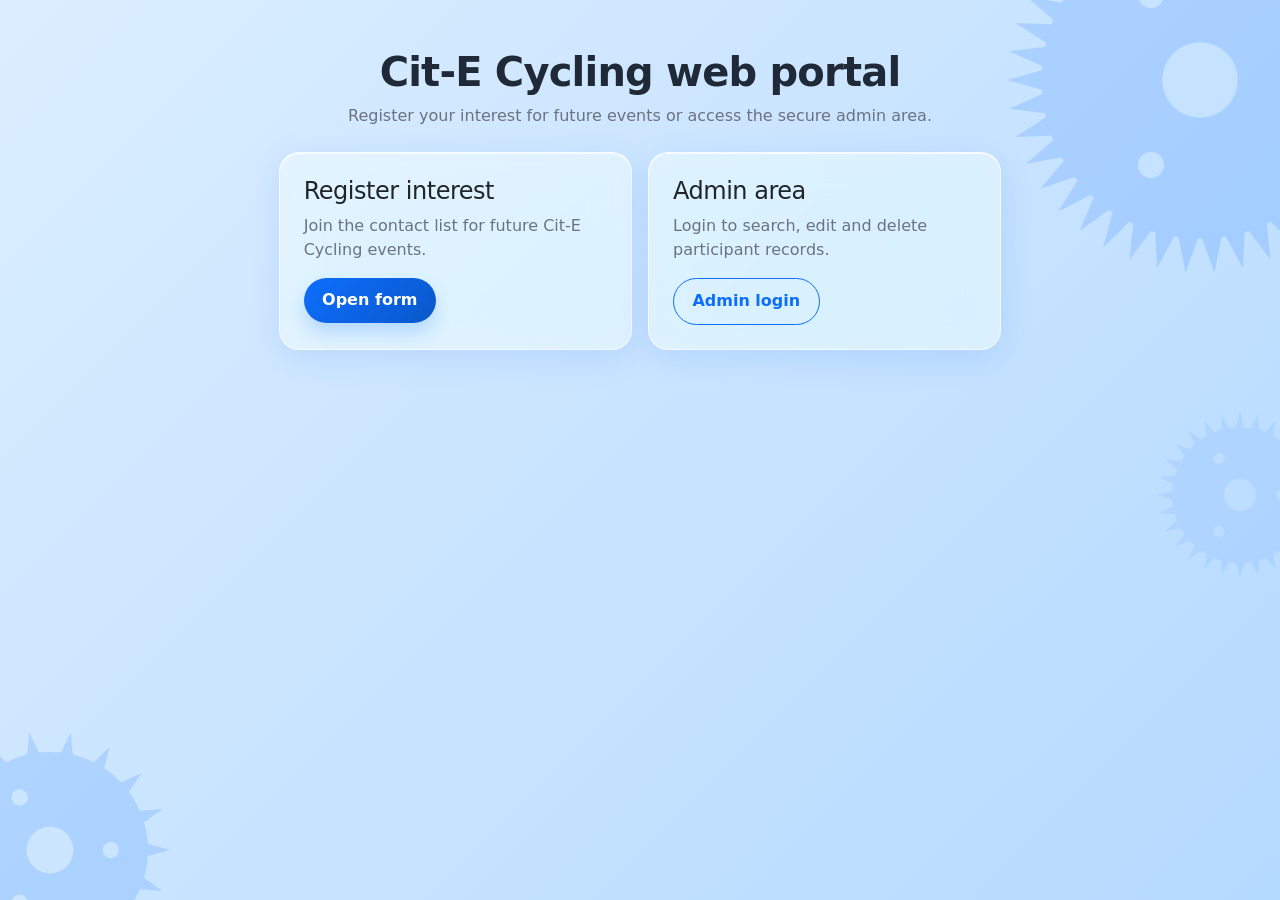
<file: cycling/index.html>
<!DOCTYPE html>
<html lang="en">
<head>
  <meta charset="UTF-8">
  <meta name="viewport" content="width=device-width, initial-scale=1.0">
  <title>Cit-E Cycling web portal</title>
  <link href="https://cdn.jsdelivr.net/npm/bootstrap@5.3.3/dist/css/bootstrap.min.css" rel="stylesheet">
  <link href="styles.css" rel="stylesheet">
</head>
<body>
<div class="gear-bg gear-bg--large" aria-hidden="true"></div>
<div class="gear-bg gear-bg--small" aria-hidden="true"></div>
<div class="gear-bg gear-bg--mid"   aria-hidden="true"></div>
<div class="container py-5">
  <div class="row justify-content-center">
    <div class="col-12 col-lg-8">
      <div class="text-center mb-4">
        <h1 class="display-6 fw-bold">Cit-E Cycling web portal</h1>
        <p class="text-muted">Register your interest for future events or access the secure admin area.</p>
      </div>
      <div class="row g-3">
        <div class="col-12 col-md-6">
          <div class="card card-glass shadow-sm h-100">
            <div class="card-body">
              <h2 class="h4">Register interest</h2>
              <p class="text-muted">Join the contact list for future Cit-E Cycling events.</p>
              <a href="register_form.html" class="btn btn-primary">Open form</a>
            </div>
          </div>
        </div>
        <div class="col-12 col-md-6">
          <div class="card card-glass shadow-sm h-100">
            <div class="card-body">
              <h2 class="h4">Admin area</h2>
              <p class="text-muted">Login to search, edit and delete participant records.</p>
              <a href="admin_login.html" class="btn btn-outline-primary">Admin login</a>
            </div>
          </div>
        </div>
      </div>
    </div>
  </div>
</div>
</body>
</html>
</file>
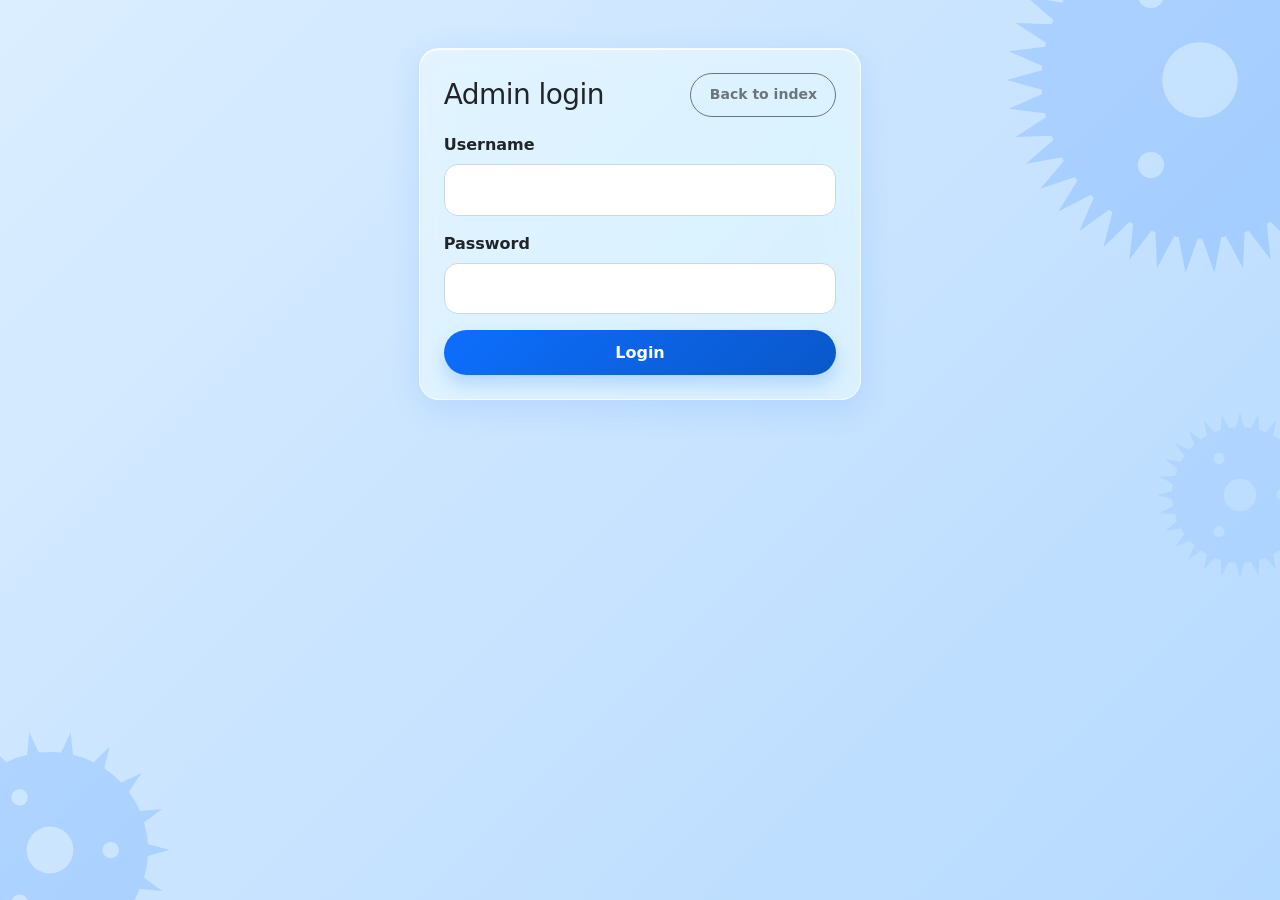
<file: cycling/admin_login.html>
<!DOCTYPE html>
<html lang="en">

<head>
    <meta charset="UTF-8">
    <meta name="viewport" content="width=device-width, initial-scale=1.0">
    <title>Login to the admin area</title>
    <link href="https://cdn.jsdelivr.net/npm/bootstrap@5.3.3/dist/css/bootstrap.min.css" rel="stylesheet">
    <link href="styles.css" rel="stylesheet">
</head>

<body>
    <div class="gear-bg gear-bg--large" aria-hidden="true"></div>
    <div class="gear-bg gear-bg--small" aria-hidden="true"></div>
    <div class="gear-bg gear-bg--mid" aria-hidden="true"></div>
    <div class="container py-5">
        <div class="row justify-content-center">
            <div class="col-12 col-md-8 col-lg-5">
                <div class="card card-glass shadow-sm">
                    <div class="card-body p-4">
                        <div class="d-flex justify-content-between align-items-center mb-3">
                            <h1 class="h3 mb-0">Admin login</h1>
                            <a href="." class="btn btn-outline-secondary btn-sm">Back to index</a>
                        </div>
                        <form action="login.php" method="POST">
                            <div class="mb-3">
                                <label for="username" class="form-label">Username</label>
                                <input id="username" type="text" name="username" class="form-control" maxlength="10"
                                    required>
                            </div>
                            <div class="mb-3">
                                <label for="password" class="form-label">Password</label>
                                <input id="password" type="password" name="password" class="form-control" maxlength="15"
                                    required>
                            </div>
                            <button type="submit" class="btn btn-primary w-100">Login</button>
                        </form>
                    </div>
                </div>
            </div>
        </div>
    </div>
</body>

</html>
</file>
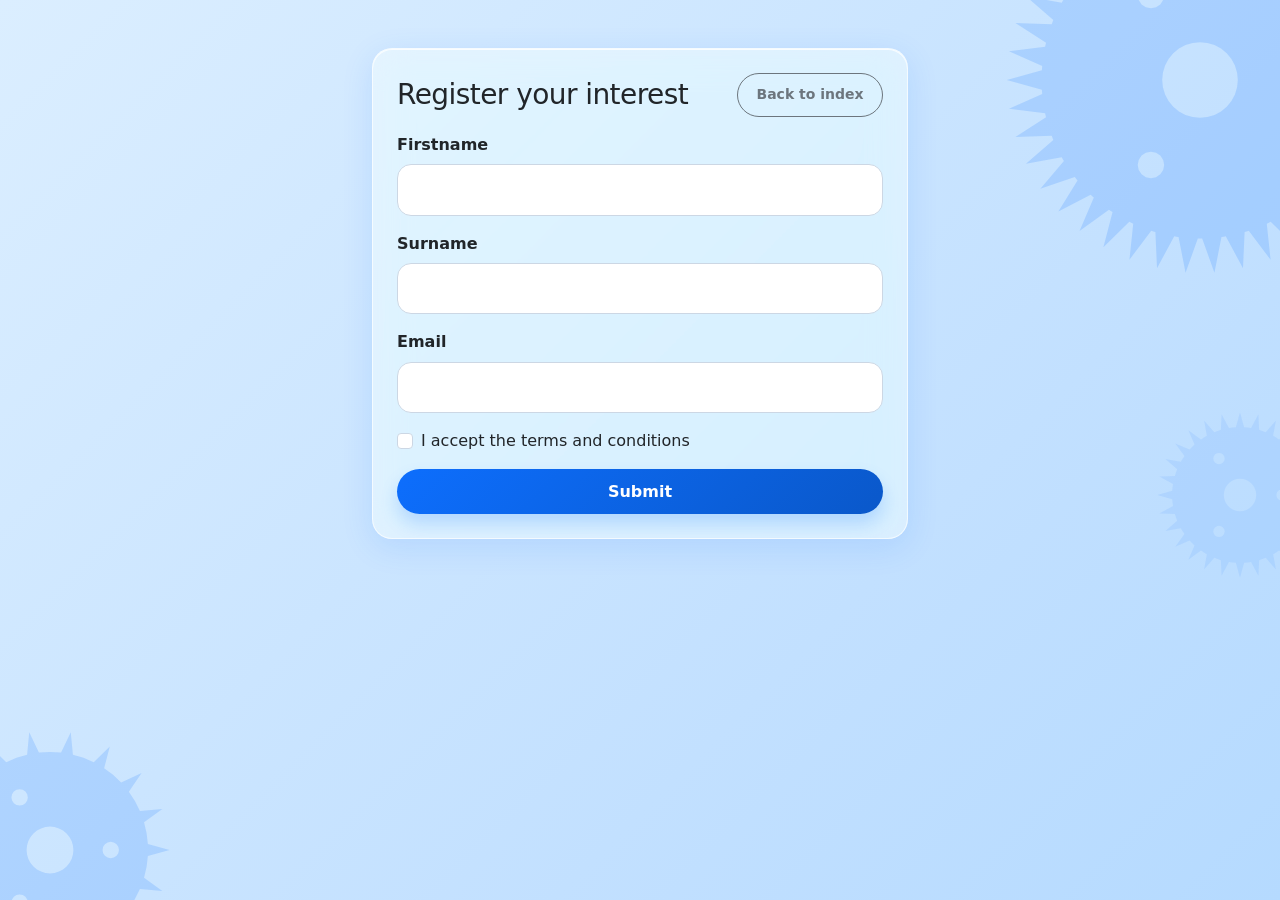
<file: cycling/register_form.html>
<!DOCTYPE html>
<html lang="en">

<head>
    <meta charset="UTF-8">
    <meta name="viewport" content="width=device-width, initial-scale=1.0">
    <title>Register your interest</title>
    <link href="https://cdn.jsdelivr.net/npm/bootstrap@5.3.3/dist/css/bootstrap.min.css" rel="stylesheet">
    <link href="styles.css" rel="stylesheet">
</head>

<body>
    <div class="gear-bg gear-bg--large" aria-hidden="true"></div>
    <div class="gear-bg gear-bg--small" aria-hidden="true"></div>
    <div class="gear-bg gear-bg--mid" aria-hidden="true"></div>
    <div class="container py-5">
        <div class="row justify-content-center">
            <div class="col-12 col-md-8 col-lg-6">
                <div class="card card-glass shadow-sm">
                    <div class="card-body p-4">
                        <div class="d-flex justify-content-between align-items-center mb-3">
                            <h1 class="h3 mb-0">Register your interest</h1>
                            <a href="." class="btn btn-outline-secondary btn-sm">Back to index</a>
                        </div>
                        <form action="register.php" method="POST">
                            <div class="mb-3">
                                <label for="firstname" class="form-label">Firstname</label>
                                <input id="firstname" type="text" name="firstname" class="form-control" maxlength="50"
                                    required>
                            </div>
                            <div class="mb-3">
                                <label for="surname" class="form-label">Surname</label>
                                <input id="surname" type="text" name="surname" class="form-control" maxlength="50"
                                    required>
                            </div>
                            <div class="mb-3">
                                <label for="email" class="form-label">Email</label>
                                <input id="email" type="email" name="email" class="form-control" maxlength="100"
                                    required>
                            </div>
                            <div class="form-check mb-3">
                                <input id="terms" type="checkbox" name="terms" value="1" class="form-check-input"
                                    required>
                                <label for="terms" class="form-check-label">I accept the terms and conditions</label>
                            </div>
                            <button type="submit" class="btn btn-primary w-100">Submit</button>
                        </form>
                    </div>
                </div>
            </div>
        </div>
    </div>
</body>

</html>
</file>
<file: cycling/styles.css>
:root {
  --bg: #eef4fb;
  --surface: #ffffff;
  --surface-soft: #f8fbff;
  --text: #1f2937;
  --muted: #6b7280;
  --primary: #0d6efd;
  --primary-dark: #0a58ca;
  --danger: #dc3545;
  --border: #d8e3f0;
  --shadow-sm: 0 8px 20px rgba(15, 23, 42, 0.06);
  --shadow-md: 0 14px 34px rgba(15, 23, 42, 0.10);
  --shadow-lg: 0 22px 44px rgba(15, 23, 42, 0.16);
}

* {
  box-sizing: border-box;
}

/* ── Animated background gradient ── */
@keyframes gradientShift {
  0%   { background-position: 0% 50%; }
  50%  { background-position: 100% 50%; }
  100% { background-position: 0% 50%; }
}

body {
  min-height: 100vh;
  background: linear-gradient(
    135deg,
    #dbeeff,
    #c2e0ff,
    #a8d4ff,
    #bce3ff,
    #d6f0ff,
    #e8f6ff,
    #cce8ff
  );
  background-size: 400% 400%;
  animation: gradientShift 12s ease infinite;
  color: var(--text);
  overflow-x: hidden;
}

/* ── Bicycle chainring/sprocket decorations ── */
@keyframes spinCW  { to { transform: rotate(360deg);  } }
@keyframes spinCCW { to { transform: rotate(-360deg); } }

.gear-bg {
  position: fixed;
  border-radius: 50%;
  pointer-events: none;
  z-index: 0;
  background-repeat: no-repeat;
  background-size: 100% 100%;
}

/* 42-tooth chainring, top-right */
.gear-bg--large {
  width: 420px;
  height: 420px;
  top: -130px;
  right: -130px;
  background-image: url("data:image/svg+xml,%3Csvg%20xmlns%3D%22http%3A//www.w3.org/2000/svg%22%20viewBox%3D%220%200%20420%20420%22%3E%3Cpath%20fill-rule%3D%22evenodd%22%20fill%3D%22rgba%2813%2C110%2C253%2C0.16%29%22%20d%3D%22M%20367.981%20198.161%20L%20368.129%20200.328%20L%20403.2%20210.0%20L%20368.129%20219.672%20L%20367.981%20221.839%20L%20367.981%20221.839%20L%20367.804%20224.004%20L%20401.042%20238.795%20L%20364.921%20243.131%20L%20364.452%20245.253%20L%20364.452%20245.253%20L%20363.954%20247.367%20L%20394.617%20266.947%20L%20358.253%20265.851%20L%20357.473%20267.879%20L%20357.473%20267.879%20L%20356.665%20269.896%20L%20384.067%20293.826%20L%20348.273%20287.323%20L%20347.199%20289.212%20L%20347.199%20289.212%20L%20346.1%20291.086%20L%20369.629%20318.833%20L%20335.204%20307.068%20L%20333.861%20308.776%20L%20333.861%20308.776%20L%20332.495%20310.465%20L%20351.626%20341.409%20L%20319.338%20324.644%20L%20317.756%20326.133%20L%20317.756%20326.133%20L%20316.153%20327.6%20L%20330.458%20361.05%20L%20301.03%20339.66%20L%20299.243%20340.896%20L%20299.243%20340.896%20L%20297.44%20342.108%20L%20306.6%20377.316%20L%20280.688%20351.779%20L%20278.738%20352.735%20L%20278.738%20352.735%20L%20276.774%20353.664%20L%20280.584%20389.845%20L%20258.768%20360.731%20L%20256.696%20361.386%20L%20256.696%20361.386%20L%20254.616%20362.012%20L%20252.991%20398.356%20L%20235.758%20366.316%20L%20233.612%20366.655%20L%20233.612%20366.655%20L%20231.461%20366.964%20L%20224.438%20402.66%20L%20212.172%20368.409%20L%20210.0%20368.424%20L%20210.0%20368.424%20L%20207.828%20368.409%20L%20195.562%20402.66%20L%20188.539%20366.964%20L%20186.388%20366.655%20L%20186.388%20366.655%20L%20184.242%20366.316%20L%20167.009%20398.356%20L%20165.384%20362.012%20L%20163.304%20361.386%20L%20163.304%20361.386%20L%20161.232%20360.731%20L%20139.416%20389.845%20L%20143.226%20353.664%20L%20141.262%20352.735%20L%20141.262%20352.735%20L%20139.312%20351.779%20L%20113.4%20377.316%20L%20122.56%20342.108%20L%20120.757%20340.896%20L%20120.757%20340.896%20L%20118.97%20339.66%20L%2089.542%20361.05%20L%20103.847%20327.6%20L%20102.244%20326.133%20L%20102.244%20326.133%20L%20100.662%20324.644%20L%2068.374%20341.409%20L%2087.505%20310.465%20L%2086.139%20308.776%20L%2086.139%20308.776%20L%2084.796%20307.068%20L%2050.371%20318.833%20L%2073.9%20291.086%20L%2072.801%20289.212%20L%2072.801%20289.212%20L%2071.727%20287.323%20L%2035.933%20293.826%20L%2063.335%20269.896%20L%2062.527%20267.879%20L%2062.527%20267.879%20L%2061.747%20265.851%20L%2025.383%20266.947%20L%2056.046%20247.367%20L%2055.548%20245.253%20L%2055.548%20245.253%20L%2055.079%20243.131%20L%2018.958%20238.795%20L%2052.196%20224.004%20L%2052.019%20221.839%20L%2052.019%20221.839%20L%2051.871%20219.672%20L%2016.8%20210.0%20L%2051.871%20200.328%20L%2052.019%20198.161%20L%2052.019%20198.161%20L%2052.196%20195.996%20L%2018.958%20181.205%20L%2055.079%20176.869%20L%2055.548%20174.747%20L%2055.548%20174.747%20L%2056.046%20172.633%20L%2025.383%20153.053%20L%2061.747%20154.149%20L%2062.527%20152.121%20L%2062.527%20152.121%20L%2063.335%20150.104%20L%2035.933%20126.174%20L%2071.727%20132.677%20L%2072.801%20130.788%20L%2072.801%20130.788%20L%2073.9%20128.914%20L%2050.371%20101.167%20L%2084.796%20112.932%20L%2086.139%20111.224%20L%2086.139%20111.224%20L%2087.505%20109.535%20L%2068.374%2078.591%20L%20100.662%2095.356%20L%20102.244%2093.867%20L%20102.244%2093.867%20L%20103.847%2092.4%20L%2089.542%2058.95%20L%20118.97%2080.34%20L%20120.757%2079.104%20L%20120.757%2079.104%20L%20122.56%2077.892%20L%20113.4%2042.684%20L%20139.312%2068.221%20L%20141.262%2067.265%20L%20141.262%2067.265%20L%20143.226%2066.336%20L%20139.416%2030.155%20L%20161.232%2059.269%20L%20163.304%2058.614%20L%20163.304%2058.614%20L%20165.384%2057.988%20L%20167.009%2021.644%20L%20184.242%2053.684%20L%20186.388%2053.345%20L%20186.388%2053.345%20L%20188.539%2053.036%20L%20195.562%2017.34%20L%20207.828%2051.591%20L%20210.0%2051.576%20L%20210.0%2051.576%20L%20212.172%2051.591%20L%20224.438%2017.34%20L%20231.461%2053.036%20L%20233.612%2053.345%20L%20233.612%2053.345%20L%20235.758%2053.684%20L%20252.991%2021.644%20L%20254.616%2057.988%20L%20256.696%2058.614%20L%20256.696%2058.614%20L%20258.768%2059.269%20L%20280.584%2030.155%20L%20276.774%2066.336%20L%20278.738%2067.265%20L%20278.738%2067.265%20L%20280.688%2068.221%20L%20306.6%2042.684%20L%20297.44%2077.892%20L%20299.243%2079.104%20L%20299.243%2079.104%20L%20301.03%2080.34%20L%20330.458%2058.95%20L%20316.153%2092.4%20L%20317.756%2093.867%20L%20317.756%2093.867%20L%20319.338%2095.356%20L%20351.626%2078.591%20L%20332.495%20109.535%20L%20333.861%20111.224%20L%20333.861%20111.224%20L%20335.204%20112.932%20L%20369.629%20101.167%20L%20346.1%20128.914%20L%20347.199%20130.788%20L%20347.199%20130.788%20L%20348.273%20132.677%20L%20384.067%20126.174%20L%20356.665%20150.104%20L%20357.473%20152.121%20L%20357.473%20152.121%20L%20358.253%20154.149%20L%20394.617%20153.053%20L%20363.954%20172.633%20L%20364.452%20174.747%20L%20364.452%20174.747%20L%20364.921%20176.869%20L%20401.042%20181.205%20L%20367.804%20195.996%20L%20367.981%20198.161%20Z%20M%20247.8%20210.0%20L%20247.074%20217.374%20L%20244.923%20224.465%20L%20241.43%20231.001%20L%20236.729%20236.729%20L%20231.001%20241.43%20L%20224.465%20244.923%20L%20217.374%20247.074%20L%20210.0%20247.8%20L%20202.626%20247.074%20L%20195.535%20244.923%20L%20188.999%20241.43%20L%20183.271%20236.729%20L%20178.57%20231.001%20L%20175.077%20224.465%20L%20172.926%20217.374%20L%20172.2%20210.0%20L%20172.926%20202.626%20L%20175.077%20195.535%20L%20178.57%20188.999%20L%20183.271%20183.271%20L%20188.999%20178.57%20L%20195.535%20175.077%20L%20202.626%20172.926%20L%20210.0%20172.2%20L%20217.374%20172.926%20L%20224.465%20175.077%20L%20231.001%20178.57%20L%20236.729%20183.271%20L%20241.43%20188.999%20L%20244.923%20195.535%20L%20247.074%20202.626%20Z%20M%20321.342%20210.0%20L%20320.335%20215.063%20L%20317.467%20219.355%20L%20313.175%20222.223%20L%20308.112%20223.23%20L%20303.049%20222.223%20L%20298.757%20219.355%20L%20295.889%20215.063%20L%20294.882%20210.0%20L%20295.889%20204.937%20L%20298.757%20200.645%20L%20303.049%20197.777%20L%20308.112%20196.77%20L%20313.175%20197.777%20L%20317.467%20200.645%20L%20320.335%20204.937%20Z%20M%20174.174%20294.967%20L%20173.167%20300.03%20L%20170.299%20304.323%20L%20166.007%20307.19%20L%20160.944%20308.197%20L%20155.881%20307.19%20L%20151.589%20304.323%20L%20148.721%20300.03%20L%20147.714%20294.967%20L%20148.721%20289.905%20L%20151.589%20285.612%20L%20155.881%20282.745%20L%20160.944%20281.737%20L%20166.007%20282.745%20L%20170.299%20285.612%20L%20173.167%20289.905%20Z%20M%20174.174%20125.033%20L%20173.167%20130.095%20L%20170.299%20134.388%20L%20166.007%20137.255%20L%20160.944%20138.263%20L%20155.881%20137.255%20L%20151.589%20134.388%20L%20148.721%20130.095%20L%20147.714%20125.033%20L%20148.721%20119.97%20L%20151.589%20115.677%20L%20155.881%20112.81%20L%20160.944%20111.803%20L%20166.007%20112.81%20L%20170.299%20115.677%20L%20173.167%20119.97%20Z%22/%3E%3C/svg%3E");
  animation: spinCW 22s linear infinite;
}

/* 18-tooth cassette sprocket, bottom-left */
.gear-bg--small {
  width: 260px;
  height: 260px;
  bottom: -80px;
  left: -80px;
  background-image: url("data:image/svg+xml,%3Csvg%20xmlns%3D%22http%3A//www.w3.org/2000/svg%22%20viewBox%3D%220%200%20260%20260%22%3E%3Cpath%20fill-rule%3D%22evenodd%22%20fill%3D%22rgba%2813%2C110%2C253%2C0.16%29%22%20d%3D%22M%20226.582%20112.97%20L%20227.889%20124.013%20L%20249.6%20130.0%20L%20227.889%20135.987%20L%20226.582%20147.03%20L%20226.582%20147.03%20L%20224.033%20157.854%20L%20242.387%20170.906%20L%20219.938%20169.106%20L%20214.933%20179.036%20L%20214.933%20179.036%20L%20208.836%20188.335%20L%20221.619%20206.877%20L%20201.139%20197.508%20L%20193.039%20205.128%20L%20193.039%20205.128%20L%20184.13%20211.781%20L%20189.8%20233.577%20L%20173.76%20217.768%20L%20163.543%20222.158%20L%20163.543%20222.158%20L%20152.894%20225.362%20L%20150.768%20247.783%20L%20141.102%20227.442%20L%20130.0%20228.072%20L%20130.0%20228.072%20L%20118.898%20227.442%20L%20109.232%20247.783%20L%20107.106%20225.362%20L%2096.457%20222.158%20L%2096.457%20222.158%20L%2086.24%20217.768%20L%2070.2%20233.577%20L%2075.87%20211.781%20L%2066.961%20205.128%20L%2066.961%20205.128%20L%2058.861%20197.508%20L%2038.381%20206.877%20L%2051.164%20188.335%20L%2045.067%20179.036%20L%2045.067%20179.036%20L%2040.062%20169.106%20L%2017.613%20170.906%20L%2035.967%20157.854%20L%2033.418%20147.03%20L%2033.418%20147.03%20L%2032.111%20135.987%20L%2010.4%20130.0%20L%2032.111%20124.013%20L%2033.418%20112.97%20L%2033.418%20112.97%20L%2035.967%20102.146%20L%2017.613%2089.094%20L%2040.062%2090.894%20L%2045.067%2080.964%20L%2045.067%2080.964%20L%2051.164%2071.665%20L%2038.381%2053.123%20L%2058.861%2062.492%20L%2066.961%2054.872%20L%2066.961%2054.872%20L%2075.87%2048.219%20L%2070.2%2026.423%20L%2086.24%2042.232%20L%2096.457%2037.842%20L%2096.457%2037.842%20L%20107.106%2034.638%20L%20109.232%2012.217%20L%20118.898%2032.558%20L%20130.0%2031.928%20L%20130.0%2031.928%20L%20141.102%2032.558%20L%20150.768%2012.217%20L%20152.894%2034.638%20L%20163.543%2037.842%20L%20163.543%2037.842%20L%20173.76%2042.232%20L%20189.8%2026.423%20L%20184.13%2048.219%20L%20193.039%2054.872%20L%20193.039%2054.872%20L%20201.139%2062.492%20L%20221.619%2053.123%20L%20208.836%2071.665%20L%20214.933%2080.964%20L%20214.933%2080.964%20L%20219.938%2090.894%20L%20242.387%2089.094%20L%20224.033%20102.146%20L%20226.582%20112.97%20Z%20M%20153.4%20130.0%20L%20152.95%20134.565%20L%20151.619%20138.955%20L%20149.456%20143.0%20L%20146.546%20146.546%20L%20143.0%20149.456%20L%20138.955%20151.619%20L%20134.565%20152.95%20L%20130.0%20153.4%20L%20125.435%20152.95%20L%20121.045%20151.619%20L%20117.0%20149.456%20L%20113.454%20146.546%20L%20110.544%20143.0%20L%20108.381%20138.955%20L%20107.05%20134.565%20L%20106.6%20130.0%20L%20107.05%20125.435%20L%20108.381%20121.045%20L%20110.544%20117.0%20L%20113.454%20113.454%20L%20117.0%20110.544%20L%20121.045%20108.381%20L%20125.435%20107.05%20L%20130.0%20106.6%20L%20134.565%20107.05%20L%20138.955%20108.381%20L%20143.0%20110.544%20L%20146.546%20113.454%20L%20149.456%20117.0%20L%20151.619%20121.045%20L%20152.95%20125.435%20Z%20M%20198.926%20130.0%20L%20198.303%20133.134%20L%20196.527%20135.791%20L%20193.87%20137.567%20L%20190.736%20138.19%20L%20187.602%20137.567%20L%20184.945%20135.791%20L%20183.169%20133.134%20L%20182.546%20130.0%20L%20183.169%20126.866%20L%20184.945%20124.209%20L%20187.602%20122.433%20L%20190.736%20121.81%20L%20193.87%20122.433%20L%20196.527%20124.209%20L%20198.303%20126.866%20Z%20M%20107.822%20182.599%20L%20107.199%20185.733%20L%20105.423%20188.39%20L%20102.766%20190.165%20L%2099.632%20190.789%20L%2096.498%20190.165%20L%2093.841%20188.39%20L%2092.065%20185.733%20L%2091.442%20182.599%20L%2092.065%20179.465%20L%2093.841%20176.808%20L%2096.498%20175.032%20L%2099.632%20174.409%20L%20102.766%20175.032%20L%20105.423%20176.808%20L%20107.199%20179.465%20Z%20M%20107.822%2077.401%20L%20107.199%2080.535%20L%20105.423%2083.192%20L%20102.766%2084.968%20L%2099.632%2085.591%20L%2096.498%2084.968%20L%2093.841%2083.192%20L%2092.065%2080.535%20L%2091.442%2077.401%20L%2092.065%2074.267%20L%2093.841%2071.61%20L%2096.498%2069.835%20L%2099.632%2069.211%20L%20102.766%2069.835%20L%20105.423%2071.61%20L%20107.199%2074.267%20Z%22/%3E%3C/svg%3E");
  animation: spinCCW 16s linear infinite;
}

/* 28-tooth middle sprocket, right-centre */
.gear-bg--mid {
  width: 180px;
  height: 180px;
  top: 45%;
  right: -50px;
  background-image: url("data:image/svg+xml,%3Csvg%20xmlns%3D%22http%3A//www.w3.org/2000/svg%22%20viewBox%3D%220%200%20180%20180%22%3E%3Cpath%20fill-rule%3D%22evenodd%22%20fill%3D%22rgba%2813%2C110%2C253%2C0.14%29%22%20d%3D%22M%20157.469%2082.398%20L%20157.769%2085.855%20L%20172.8%2090.0%20L%20157.769%2094.145%20L%20157.469%2097.602%20L%20157.469%2097.602%20L%20156.993%20101.039%20L%20170.724%20108.425%20L%20155.148%20109.121%20L%20154.086%20112.425%20L%20154.086%20112.425%20L%20152.857%20115.67%20L%20164.6%20125.926%20L%20149.26%20123.138%20L%20147.489%20126.123%20L%20147.489%20126.123%20L%20145.569%20129.013%20L%20154.736%20141.625%20L%20140.4%20135.494%20L%20138.01%20138.01%20L%20138.01%20138.01%20L%20135.494%20140.4%20L%20141.625%20154.736%20L%20129.013%20145.569%20L%20126.123%20147.489%20L%20126.123%20147.489%20L%20123.138%20149.26%20L%20125.926%20164.6%20L%20115.67%20152.857%20L%20112.425%20154.086%20L%20112.425%20154.086%20L%20109.121%20155.148%20L%20108.425%20170.724%20L%20101.039%20156.993%20L%2097.602%20157.469%20L%2097.602%20157.469%20L%2094.145%20157.769%20L%2090.0%20172.8%20L%2085.855%20157.769%20L%2082.398%20157.469%20L%2082.398%20157.469%20L%2078.961%20156.993%20L%2071.575%20170.724%20L%2070.879%20155.148%20L%2067.575%20154.086%20L%2067.575%20154.086%20L%2064.33%20152.857%20L%2054.074%20164.6%20L%2056.862%20149.26%20L%2053.877%20147.489%20L%2053.877%20147.489%20L%2050.987%20145.569%20L%2038.375%20154.736%20L%2044.506%20140.4%20L%2041.99%20138.01%20L%2041.99%20138.01%20L%2039.6%20135.494%20L%2025.264%20141.625%20L%2034.431%20129.013%20L%2032.511%20126.123%20L%2032.511%20126.123%20L%2030.74%20123.138%20L%2015.4%20125.926%20L%2027.143%20115.67%20L%2025.914%20112.425%20L%2025.914%20112.425%20L%2024.852%20109.121%20L%209.276%20108.425%20L%2023.007%20101.039%20L%2022.531%2097.602%20L%2022.531%2097.602%20L%2022.231%2094.145%20L%207.2%2090.0%20L%2022.231%2085.855%20L%2022.531%2082.398%20L%2022.531%2082.398%20L%2023.007%2078.961%20L%209.276%2071.575%20L%2024.852%2070.879%20L%2025.914%2067.575%20L%2025.914%2067.575%20L%2027.143%2064.33%20L%2015.4%2054.074%20L%2030.74%2056.862%20L%2032.511%2053.877%20L%2032.511%2053.877%20L%2034.431%2050.987%20L%2025.264%2038.375%20L%2039.6%2044.506%20L%2041.99%2041.99%20L%2041.99%2041.99%20L%2044.506%2039.6%20L%2038.375%2025.264%20L%2050.987%2034.431%20L%2053.877%2032.511%20L%2053.877%2032.511%20L%2056.862%2030.74%20L%2054.074%2015.4%20L%2064.33%2027.143%20L%2067.575%2025.914%20L%2067.575%2025.914%20L%2070.879%2024.852%20L%2071.575%209.276%20L%2078.961%2023.007%20L%2082.398%2022.531%20L%2082.398%2022.531%20L%2085.855%2022.231%20L%2090.0%207.2%20L%2094.145%2022.231%20L%2097.602%2022.531%20L%2097.602%2022.531%20L%20101.039%2023.007%20L%20108.425%209.276%20L%20109.121%2024.852%20L%20112.425%2025.914%20L%20112.425%2025.914%20L%20115.67%2027.143%20L%20125.926%2015.4%20L%20123.138%2030.74%20L%20126.123%2032.511%20L%20126.123%2032.511%20L%20129.013%2034.431%20L%20141.625%2025.264%20L%20135.494%2039.6%20L%20138.01%2041.99%20L%20138.01%2041.99%20L%20140.4%2044.506%20L%20154.736%2038.375%20L%20145.569%2050.987%20L%20147.489%2053.877%20L%20147.489%2053.877%20L%20149.26%2056.862%20L%20164.6%2054.074%20L%20152.857%2064.33%20L%20154.086%2067.575%20L%20154.086%2067.575%20L%20155.148%2070.879%20L%20170.724%2071.575%20L%20156.993%2078.961%20L%20157.469%2082.398%20Z%20M%20106.2%2090.0%20L%20105.889%2093.16%20L%20104.967%2096.199%20L%20103.47%2099.0%20L%20101.455%20101.455%20L%2099.0%20103.47%20L%2096.199%20104.967%20L%2093.16%20105.889%20L%2090.0%20106.2%20L%2086.84%20105.889%20L%2083.801%20104.967%20L%2081.0%20103.47%20L%2078.545%20101.455%20L%2076.53%2099.0%20L%2075.033%2096.199%20L%2074.111%2093.16%20L%2073.8%2090.0%20L%2074.111%2086.84%20L%2075.033%2083.801%20L%2076.53%2081.0%20L%2078.545%2078.545%20L%2081.0%2076.53%20L%2083.801%2075.033%20L%2086.84%2074.111%20L%2090.0%2073.8%20L%2093.16%2074.111%20L%2096.199%2075.033%20L%2099.0%2076.53%20L%20101.455%2078.545%20L%20103.47%2081.0%20L%20104.967%2083.801%20L%20105.889%2086.84%20Z%20M%20137.718%2090.0%20L%20137.286%2092.17%20L%20136.057%2094.009%20L%20134.218%2095.238%20L%20132.048%2095.67%20L%20129.878%2095.238%20L%20128.039%2094.009%20L%20126.81%2092.17%20L%20126.378%2090.0%20L%20126.81%2087.83%20L%20128.039%2085.991%20L%20129.878%2084.762%20L%20132.048%2084.33%20L%20134.218%2084.762%20L%20136.057%2085.991%20L%20137.286%2087.83%20Z%20M%2074.646%20126.415%20L%2074.214%20128.584%20L%2072.985%20130.424%20L%2071.146%20131.653%20L%2068.976%20132.085%20L%2066.806%20131.653%20L%2064.967%20130.424%20L%2063.738%20128.584%20L%2063.306%20126.415%20L%2063.738%20124.245%20L%2064.967%20122.405%20L%2066.806%20121.176%20L%2068.976%20120.745%20L%2071.146%20121.176%20L%2072.985%20122.405%20L%2074.214%20124.245%20Z%20M%2074.646%2053.585%20L%2074.214%2055.755%20L%2072.985%2057.595%20L%2071.146%2058.824%20L%2068.976%2059.255%20L%2066.806%2058.824%20L%2064.967%2057.595%20L%2063.738%2055.755%20L%2063.306%2053.585%20L%2063.738%2051.416%20L%2064.967%2049.576%20L%2066.806%2048.347%20L%2068.976%2047.915%20L%2071.146%2048.347%20L%2072.985%2049.576%20L%2074.214%2051.416%20Z%22/%3E%3C/svg%3E");
  animation: spinCW 12s linear infinite;
  opacity: 0.6;
}

body > .container,
body > nav,
body > header,
body > main,
body > footer {
  position: relative;
  z-index: 1;
}

.container {
  max-width: 1120px;
}

h1, h2, h3, h4, h5 {
  font-weight: 700;
  letter-spacing: -0.02em;
}

.text-muted,
p.text-muted {
  color: var(--muted) !important;
}

.card {
  border: 1px solid var(--border);
  border-radius: 20px;
  background: linear-gradient(180deg, var(--surface) 0%, #fcfdff 100%);
  box-shadow: var(--shadow-md);
  overflow: hidden;
  transition: transform 0.28s ease, box-shadow 0.28s ease, border-color 0.28s ease;
}

.card:hover {
  transform: translateY(-7px);
  box-shadow: var(--shadow-lg);
  border-color: #b7cbe4;
}

.card-body {
  padding: 1.5rem;
}

.btn {
  border-radius: 999px;
  font-weight: 600;
  padding: 0.65rem 1.15rem;
  transition: transform 0.18s ease, box-shadow 0.18s ease, background-color 0.18s ease, border-color 0.18s ease;
}

.btn-primary {
  background: linear-gradient(135deg, var(--primary) 0%, var(--primary-dark) 100%);
  border: none;
  box-shadow: 0 10px 18px rgba(13, 110, 253, 0.20);
}

.btn-primary:hover,
.btn-primary:focus {
  transform: translateY(-2px);
  box-shadow: 0 14px 24px rgba(13, 110, 253, 0.26);
}

.btn-outline-primary:hover,
.btn-outline-secondary:hover,
.btn-outline-danger:hover,
.btn-secondary:hover,
.btn-danger:hover {
  transform: translateY(-2px);
  box-shadow: var(--shadow-sm);
}

.form-control,
.form-check-input {
  border-radius: 14px;
  border: 1px solid #ccd7e4;
}

.form-control {
  padding: 0.8rem 0.95rem;
  background: #fff;
}

.form-control:hover {
  border-color: #b8cae0;
}

.form-control:focus,
.form-check-input:focus {
  border-color: #86b7fe;
  box-shadow: 0 0 0 0.25rem rgba(13, 110, 253, 0.14);
}

.form-label {
  font-weight: 600;
  margin-bottom: 0.45rem;
}

.table {
  --bs-table-bg: transparent;
  margin-bottom: 0;
}

.table thead th {
  background: #edf4fb;
  color: #334155;
  border-bottom: 1px solid #d7e2ee;
  font-size: 0.93rem;
}

.table td,
.table th {
  vertical-align: middle;
  padding: 0.95rem 0.85rem;
}

.table tbody tr {
  transition: background-color 0.18s ease, transform 0.18s ease;
}

.table tbody tr:hover {
  background-color: #f8fbff;
}

.alert,
.list-group-item,
.border.rounded,
.border.rounded.p-3 {
  border-radius: 16px !important;
}

.alert {
  border: 1px solid transparent;
  box-shadow: var(--shadow-sm);
}

.list-group-item {
  border-color: var(--border);
}

.border.rounded,
.border.rounded.p-3 {
  border-color: var(--border) !important;
  background: var(--surface-soft);
}

a {
  text-decoration: none;
}

a:hover {
  text-decoration: none;
}

/* ── Glass card effect (index.html hero cards) ── */
.card-glass {
  background: rgba(255, 255, 255, 0.45) !important;
  backdrop-filter: blur(18px) saturate(160%);
  -webkit-backdrop-filter: blur(18px) saturate(160%);
  border: 1px solid rgba(255, 255, 255, 0.65) !important;
  box-shadow: 0 8px 32px rgba(13, 110, 253, 0.12), inset 0 1px 0 rgba(255,255,255,0.8) !important;
}

.card-glass:hover {
  background: rgba(255, 255, 255, 0.60) !important;
  border-color: rgba(255, 255, 255, 0.85) !important;
  box-shadow: 0 16px 40px rgba(13, 110, 253, 0.18), inset 0 1px 0 rgba(255,255,255,0.9) !important;
  transform: translateY(-7px);
}

@media (max-width: 768px) {
  .container {
    padding-left: 1rem;
    padding-right: 1rem;
  }

  .card-body {
    padding: 1.2rem;
  }

  .gear-bg--large {
    width: 260px;
    height: 260px;
    top: -80px;
    right: -80px;
  }

  .gear-bg--mid {
    display: none;
  }
}

@media (max-width: 576px) {
  .btn {
    width: 100%;
    margin-bottom: 0.5rem;
  }

  .d-flex.justify-content-between.align-items-center {
    flex-direction: column;
    align-items: stretch !important;
    gap: 0.8rem;
  }

  .display-6 {
    font-size: 2rem;
  }
}
</file>
